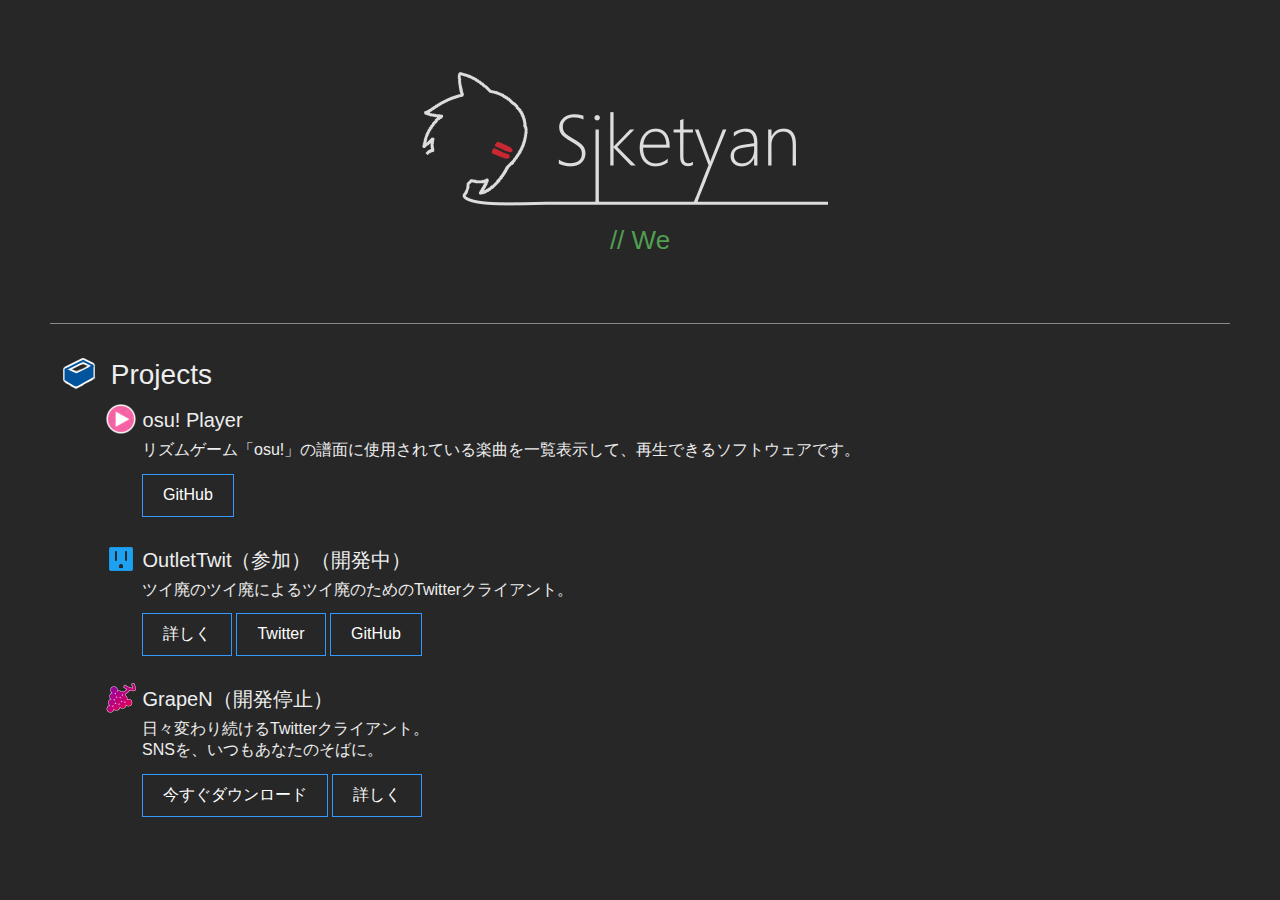
<file: index.html>
<!DOCTYPE html>
<html lang="ja">
  <head>
    <meta charset="utf-8" />
    <title>Siketyan</title>
    <link rel="stylesheet" href="/css/reset.min.css" />
    <link rel="stylesheet" href="/css/style.css" />
    <script type="text/javascript" src="//code.jquery.com/jquery-2.2.4.min.js"></script>
    <script type="text/javascript" src="/js/intro.js"></script>
  </head>
  <body>
    <br><br><br><br>
    <div class="intro" align="center">
      <img src="/img/logo.png">
      <h1 id="intro-text">Web Designer, Software Developer</h1>
      <hr class="intro-hr">
    </div>
    <div class="wrapper">
      <h2><img src="/img/variable.png"> Projects</h2>
  
      <h3 class="depth-1"><img src="/img/osu-player.png"> osu! Player</h3>
      <p class="depth-2">
        リズムゲーム「osu!」の譜面に使用されている楽曲を一覧表示して、再生できるソフトウェアです。<br>
        <a href="//github.com/Siketyan/osu-Player" target="_blank" class="button">GitHub</a>
      </p>
      <br>
  
      <h3 class="depth-1"><img src="/img/outlettwit.png" width="32"> OutletTwit（参加）（開発中）</h3>
      <p class="depth-2">
        ツイ廃のツイ廃によるツイ廃のためのTwitterクライアント。<br>
        <a href="//outlettwit.github.io" target="_blank" class="button">詳しく</a>
        <a href="//twitter.com/outlettwit" target="_blank" class="button">Twitter</a>
        <a href="//github.com/outlettwit/outlettwit-for-windows" target="_blank" class="button">GitHub</a>
      </p>
      <br>
      
      <h3 class="depth-1"><img src="/img/grapen.png" width="32"> GrapeN（開発停止）</h3>
      <p class="depth-2">
        日々変わり続けるTwitterクライアント。<br>
        SNSを、いつもあなたのそばに。<br>
        <a href="//dl.sikeserver.com/pub/GrapeN/latest" target="_blank" class="button">今すぐダウンロード</a>
        <a href="/grapen/" class="button">詳しく</a>
      </p>
  </body>
</html>
</file>
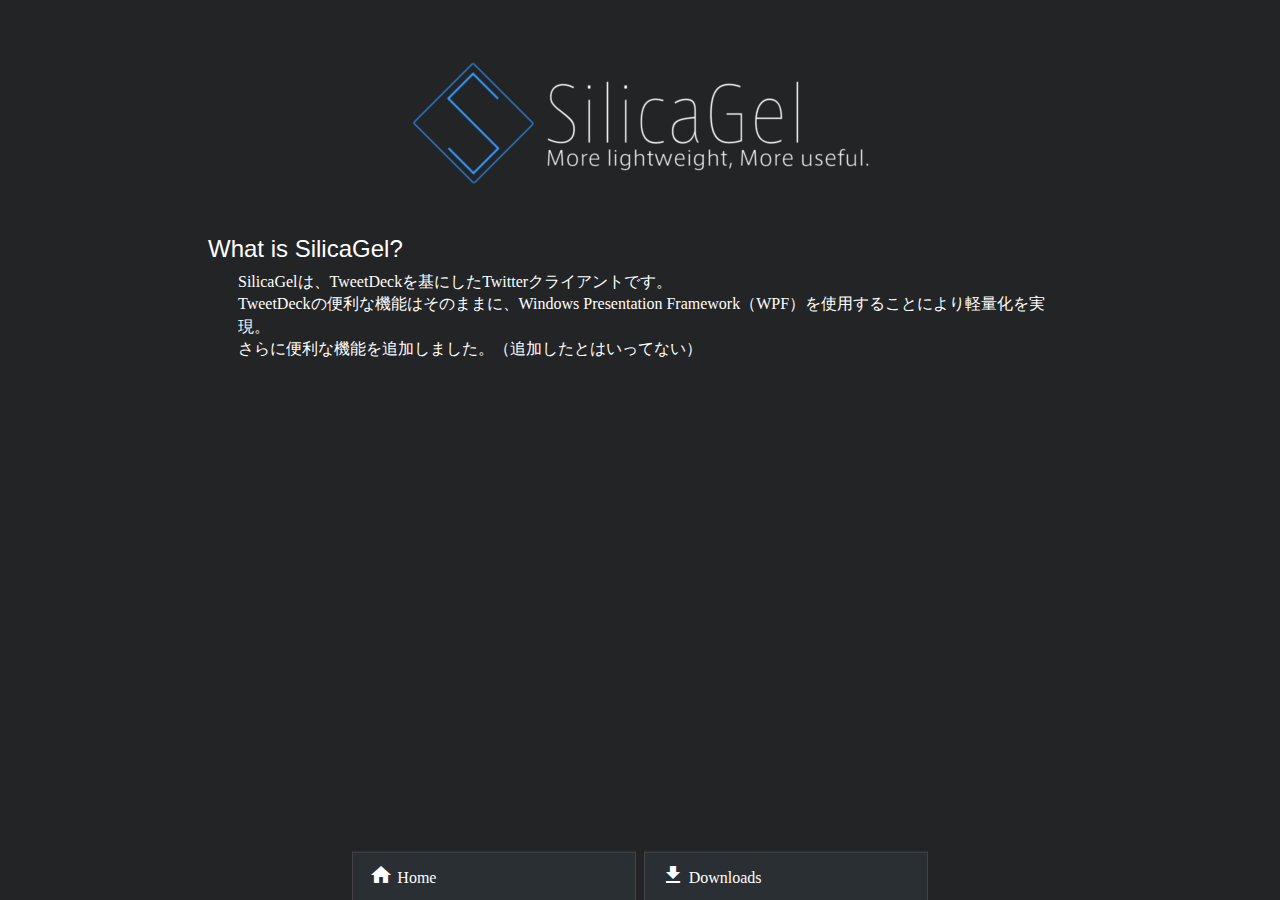
<file: gel/index.html>
<!DOCTYPE html>
<html lang="ja">
  <head>
    <meta charset="UTF-8">
    <title>SilicaGel - More lightweight, More useful.</title>
    <link rel="stylesheet" href="https://fonts.googleapis.com/icon?family=Material+Icons">
    <link rel="stylesheet" href="css/reset.css">
    <link rel="stylesheet" href="css/style.css">
  </head>
  <body>
    <div id="contents">
      <div align="center">
        <img src="img/logo.png" alt="SilicaGel">
      </div>
      <br>
      <h2>What is SilicaGel?</h2>
      <p class="depth">
        SilicaGelは、TweetDeckを基にしたTwitterクライアントです。<br>
        TweetDeckの便利な機能はそのままに、Windows Presentation Framework（WPF）を使用することにより軽量化を実現。<br>
        さらに便利な機能を追加しました。（追加したとはいってない）
      </p>
    </div>
    
    <nav>
      <a href="./" class="active"><i class="material-icons">home</i> <span>Home</span></a>
      <a href="./downloads"><i class="material-icons">get_app</i> <span>Downloads</span></a>
    </nav>
  </body>
</html>
</file>
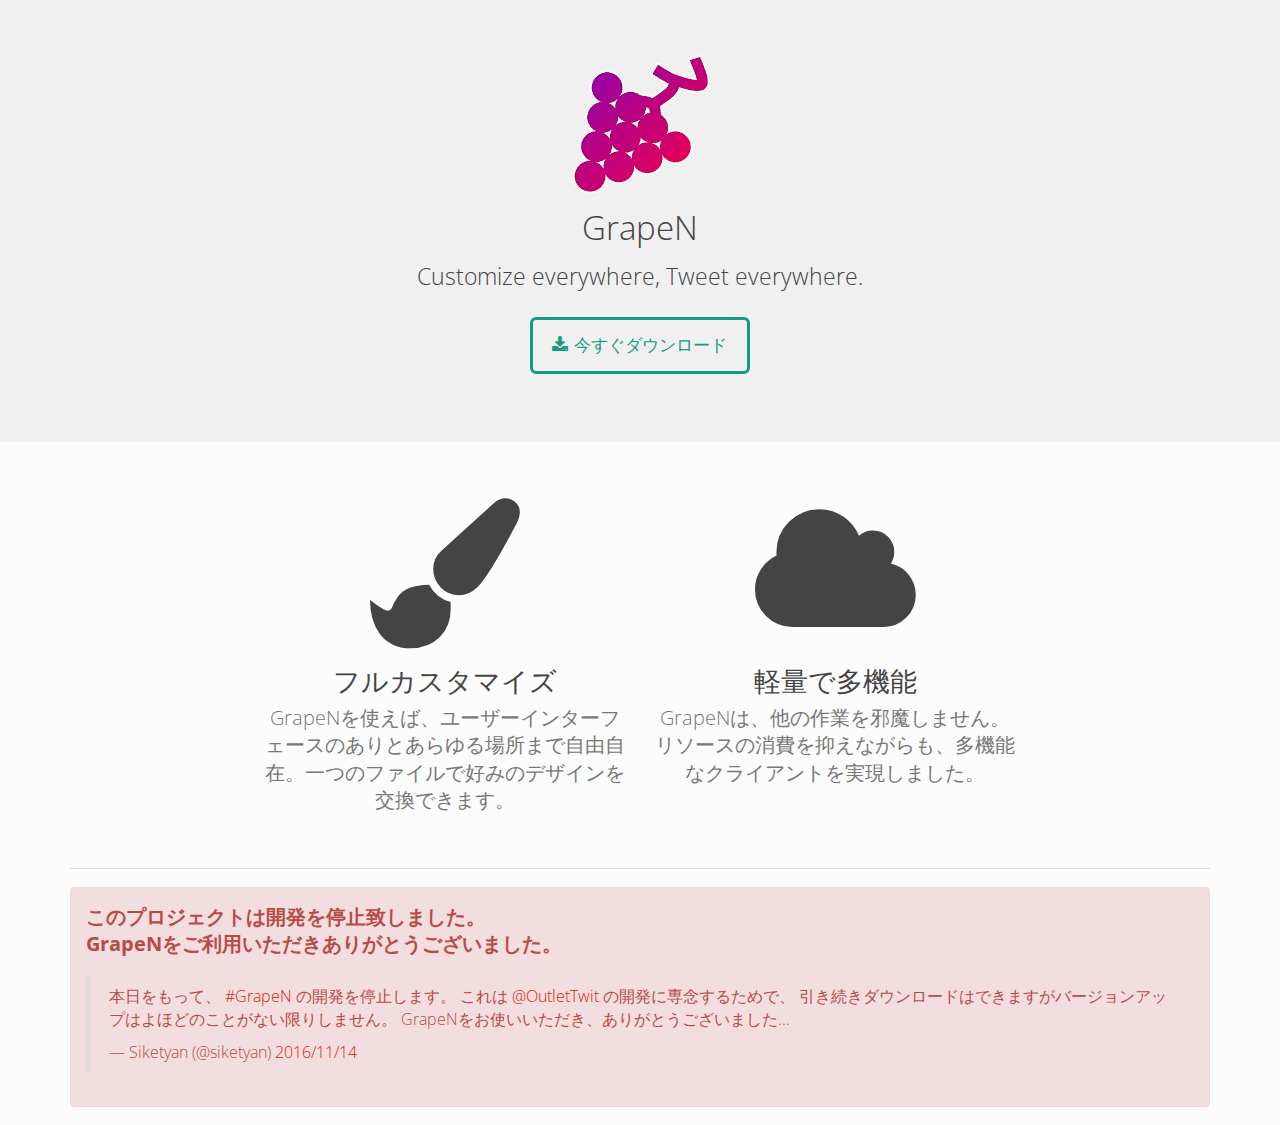
<file: grapen/index.html>
<html>
  <head>
    <meta charset="utf-8">
    <meta http-equiv="X-UA-Compatible" content="IE=edge">
    <meta name="viewport" content="width=device-width, initial-scale=1">
    <title>GrapeN - Customize everywhere, Tweet everywhere.</title>
    <link href="css/bootstrap.min.css" rel="stylesheet">
    <link href="css/font-awesome.min.css" rel="stylesheet">
    <link href="css/grapen.css" rel="stylesheet">
    <!--[if lt IE 9]>
    <script src="https://oss.maxcdn.com/html5shiv/3.7.3/html5shiv.min.js"></script>
    <script src="https://oss.maxcdn.com/respond/1.4.2/respond.min.js"></script>
    <![endif]-->
  </head>
  <body>
    <div id="intro" align="center" style="padding:50px 20px;background-color:#f0f0f0">
      <img src="img/logo.png" Width=150>
      <h1 style="margin-top:10px">GrapeN</h1>
      <h3>Customize everywhere, Tweet everywhere.</h3>
      <br>
      <a href="//dl.sikeserver.com/pub/GrapeN/latest" target="_blank"
         class="btn btn-success btn-lg btn-success-border">
         <i class="fa fa-download fa-fw"></i> 今すぐダウンロード&nbsp;
      </a>
      <br><br>
    </div>
    <div class="container">
      <br><br>
      <div class="row">
        <div class="col-md-4 col-md-offset-2" align="center">
          <h1 style="font-size:150px"><i class="fa fa-paint-brush"></i></h1>
          <h2>フルカスタマイズ</h2>
          <p class="lead">GrapeNを使えば、ユーザーインターフェースのありとあらゆる場所まで自由自在。一つのファイルで好みのデザインを交換できます。</p>
        </div>
        <div class="col-md-4" align="center">
          <h1 style="font-size:150px"><i class="fa fa-cloud"></i></h1>
          <h2>軽量で多機能</h2>
          <p class="lead">GrapeNは、他の作業を邪魔しません。リソースの消費を抑えながらも、多機能なクライアントを実現しました。</p>
        </div>
      </div>
      <br><hr>
      <div class="alert alert-danger">
        <p class="lead">
          <b>
            このプロジェクトは開発を停止致しました。<br>
            GrapeNをご利用いただきありがとうございました。<br>
          </b>
        </p>
        <br>
        <blockquote class="twitter-tweet">
          <p lang="ja" dir="ltr">
            本日をもって、 <a href="https://twitter.com/hashtag/GrapeN?src=hash">#GrapeN</a> の開発を停止します。
            これは <a href="https://twitter.com/OutletTwit">@OutletTwit</a> の開発に専念するためで、
            引き続きダウンロードはできますがバージョンアップはよほどのことがない限りしません。
            GrapeNをお使いいただき、ありがとうございました...
          </p>
          &mdash; Siketyan (@siketyan)
          <a href="https://twitter.com/siketyan/status/798078872109518848">2016/11/14</a>
        </blockquote>
        <script async src="//platform.twitter.com/widgets.js" charset="utf-8"></script>
      </div>
    </div>
  
    <script src="//ajax.googleapis.com/ajax/libs/jquery/1.12.4/jquery.min.js"></script>
    <script src="js/bootstrap.min.js"></script>
  </body>
</html>
</file>
<file: css/style.css>
/* elements */
* {
  font-family: 'Segoe UI', 'Meiryo UI', 'Meiryo', sans-serif;
}

body {
  background-color: #272727;
  color: #EEE;
  width: 100%;
}

h2, h3 {
  font-family: 'Segoe UI Light', 'Yu Gothic UI Light', 'Meiryo UI', 'Meiryo', sans-serif;
  font-weight: normal;
  font-size: 28px;
  margin-top: 30px;
}

h3 {
  font-size: 20px;
  margin-top: 10px;
}

h2 img, h3 img {
  vertical-align: middle;
  margin-top: -5px;
}

p {
  line-height: 1.3em;
  margin: 5px 0;
}

/* ids */
#intro-text {
  font-family: 'Consolas', 'Segoe UI Light', 'Yu Gothic UI', 'Meiryo', sans-serif;
  font-size: 26px;
  font-weight: lighter;
}

#intro-text.comment {
  color: #519F50;
}

/* classes */
.button {
  border: #3399FF 1px solid;
  color: #FFF;
  display: inline-block;
  padding: 10px 20px;
  text-decoration: none;
  margin-top: 13px;
}

.button:hover {
  cursor: pointer;
  background-color: #333;
}

.card {
  background-color: #DDD;
  border-radius: 7px;
  color: #222;
  margin: 15px 100px;
  min-height: 50px;
  padding: 20px 40px;
}

.depth-1 {
  margin-left: 50px;
}

.depth-2 {
  margin-left: 87px;
}

.intro {
  width: 100%;
  padding: 0;
}

.intro-hr {
  border-color: #888;
  margin: 70px 50px 0px 50px;
  max-width: 1280px;
}

.menu {
  background-color: #272727;
  height: 64px;
}

.menu-static {
  position: absolute;
  top: 0;
  left: 0;
  right: 0;
}

.menu-transperent {
  background-color: transparent;
}

.menu-list {
  display: inline-block;
  float: left;
  font-size: 0;
  max-height: 64px;
  overflow: hidden;
  width: 50%;
}

.menu-list > li {
  color: #FFF;
  display: inline-block;
  font-size: 14px;
  padding: 25px 40px;
  zoom: 1;
}

.menu-list > li:hover {
  cursor: pointer;
  background-color: #333;
}

.menu-right {
  float: right;
  text-align: right;
}

.menu-header {
  font-size: 18px !important;
  padding: 23px 40px !important;
}

.wrapper {
  margin: auto;
}

/* media queries */
@media (max-width: 768px) {

}

@media (min-width: 768px) and (max-width: 992px) {
  .wrapper {
    width: 750px;
  }
}

@media (min-width: 992px) and (max-width: 1200px) {
  .wrapper {
    width: 970px;
  }
}

@media (min-width: 1200px) {
  .wrapper {
    width: 1170px;
  }
}
</file>
<file: gel/css/style.css>
body, html{
    height: 100%;
}

body {
    background-color: #222426;
    color: #fff;
    height: 100%;
    min-height: 100%;
    position: relative;
    width: 100%;
}

h2 {
    font-family: "Segoe UI Light", sans-serif;
    font-weight: 300;
    font-size: 1.5em;
    margin-top: 20px;
    margin-bottom: 10px;
}

nav {
    align-items: flex-end;
    bottom: 0;
    display: flex;
    flex-direction: row;
    justify-content: center;
    position: fixed;
    width: 100%;
}

nav a {
    background-color: #292f33;
    border: solid #444448;
    border-width: 1px 1px 0 1px;
    color: #fff;
    margin: 0 0.5ex;
    padding: 1.4ex 1em 3ex;
    text-decoration: none;
    transform: translateY(2ex);
    transition: all 0.25s;
    width: 250px;
}

nav a:hover,
nav a:active,
nav a:focus,
nav a.selected {
    transform: translateY(0ex);
}

nav a span {
    line-height: 1.85em;
    vertical-align: top;
}

p {
    line-height: 1.4em;
}


#contents {
    margin: 0 auto;
    max-width: 864px;
    padding: 50px 70px;
    width: 100%;
}


.depth {
    padding-left: 30px;
}
</file>
<file: grapen/css/grapen.css>
.btn-success-border {
  -webkit-transition: color 0.5s ease-out;
     -moz-transition: color 0.5s ease-out;
      -ms-transition: color 0.5s ease-out;
  border: #149c82 3px solid;
  background: none;
  color: #149c82;
}
.btn-success-border:hover {
  -webkit-transition: color 0.5s ease-out;
     -moz-transition: color 0.5s ease-out;
      -ms-transition: color 0.5s ease-out;
  border: #149c82 3px solid;
  background: #149c82;
  color: #FFF;
}
</file>
